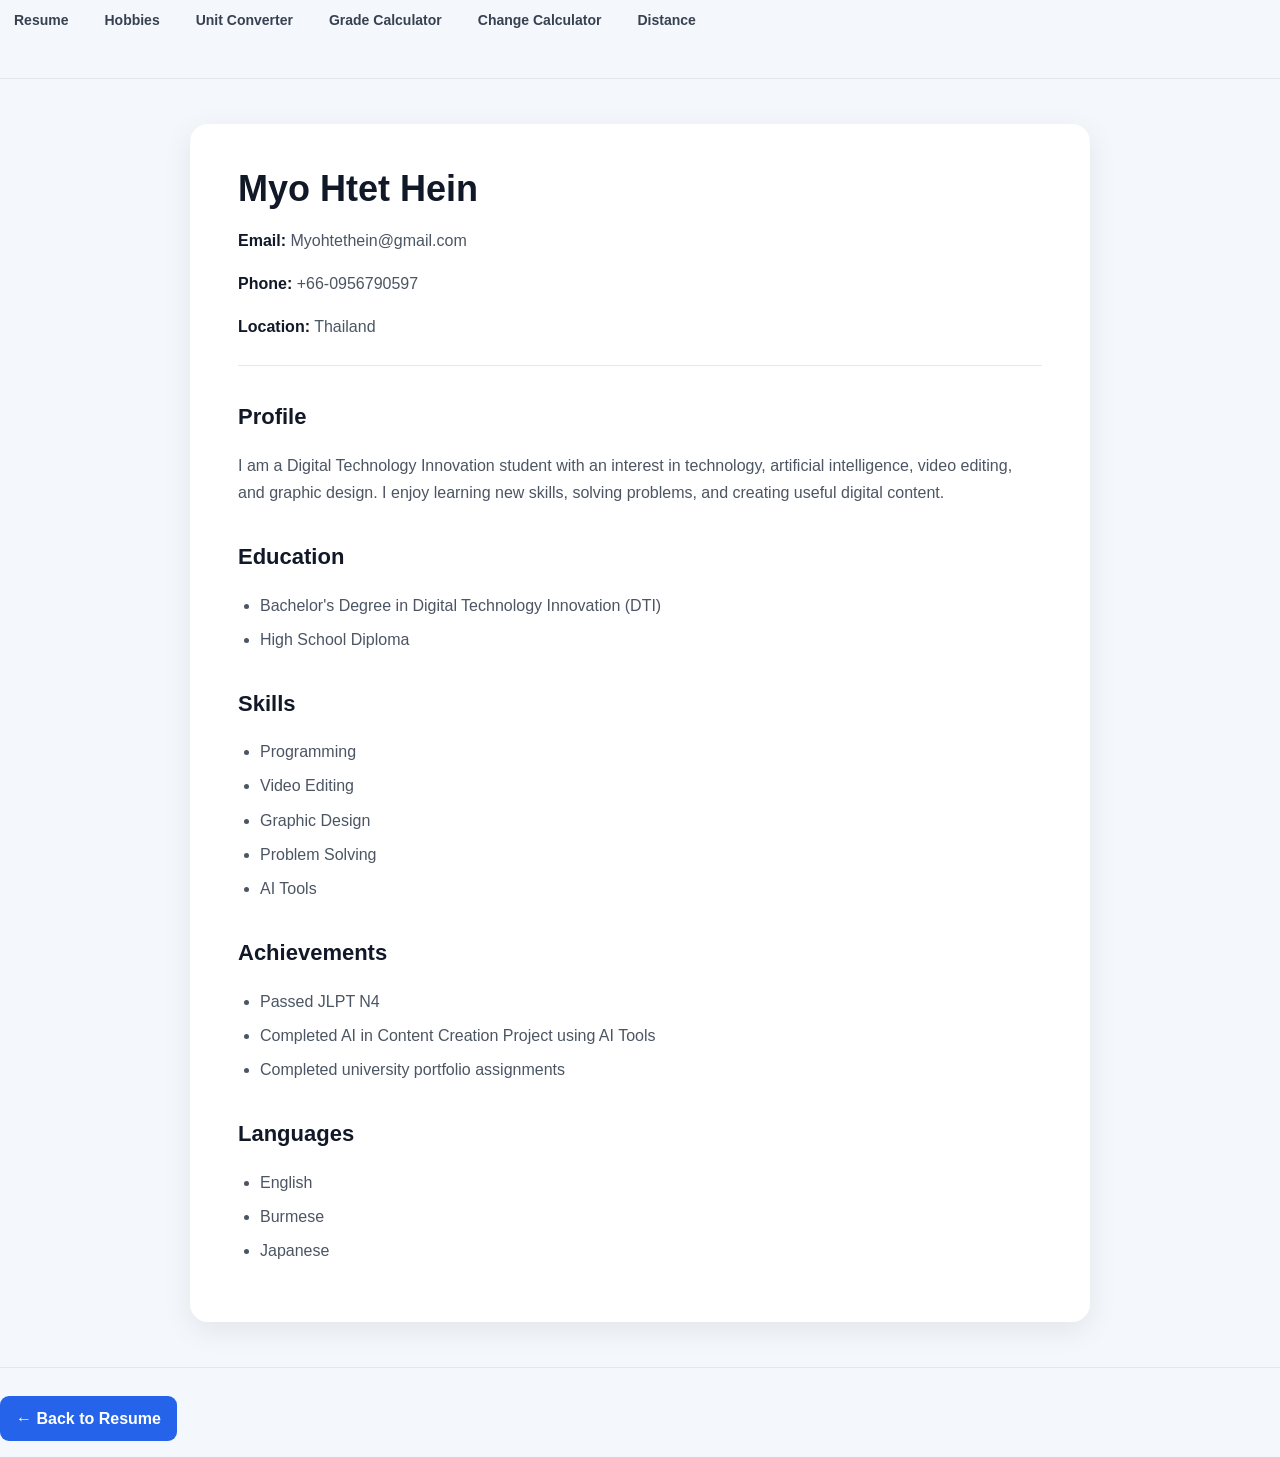
<file: index.html>
<!DOCTYPE html>
<html lang="en">
<head>
    <meta charset="UTF-8">
    <meta name="viewport" content="width=device-width, initial-scale=1.0">
    <title>My Resume</title>

    <link rel="stylesheet" href="style.css">
</head>

<body>
<nav class="site-nav">
    <a href="index.html">Resume</a>
    <a href="hobby.html">Hobbies</a>
    <a href="unit-converter.html">Unit Converter</a>
    <a href="grade.html">Grade Calculator</a>
    <a href="change.html">Change Calculator</a>
    <a href="distance.html">Distance</a>
</nav>
<hr>


<div class="container">

<h1>Myo Htet Hein</h1>

<p><strong>Email:</strong> Myohtethein@gmail.com</p>
<p><strong>Phone:</strong> +66-0956790597</p>
<p><strong>Location:</strong> Thailand</p>

<hr>

<h2>Profile</h2>

<p>
I am a Digital Technology Innovation student with an interest in technology,
artificial intelligence, video editing, and graphic design. I enjoy learning
new skills, solving problems, and creating useful digital content.
</p>

<h2>Education</h2>

<ul>
    <li>Bachelor's Degree in Digital Technology Innovation (DTI)</li>
    <li>High School Diploma</li>
</ul>

<h2>Skills</h2>

<ul>
    <li>Programming</li>
    <li>Video Editing</li>
    <li>Graphic Design</li>
    <li>Problem Solving</li>
    <li>AI Tools</li>
</ul>

<h2>Achievements</h2>

<ul>
    <li>Passed JLPT N4</li>
    <li>Completed AI in Content Creation Project using AI Tools</li>
    <li>Completed university portfolio assignments</li>
</ul>

<h2>Languages</h2>

<ul>
    <li>English</li>
    <li>Burmese</li>
    <li>Japanese</li>
</ul>



</div>


<hr>
<p class="back-link"><a href="index.html">← Back to Resume</a></p>

</body>
</html>
</file>
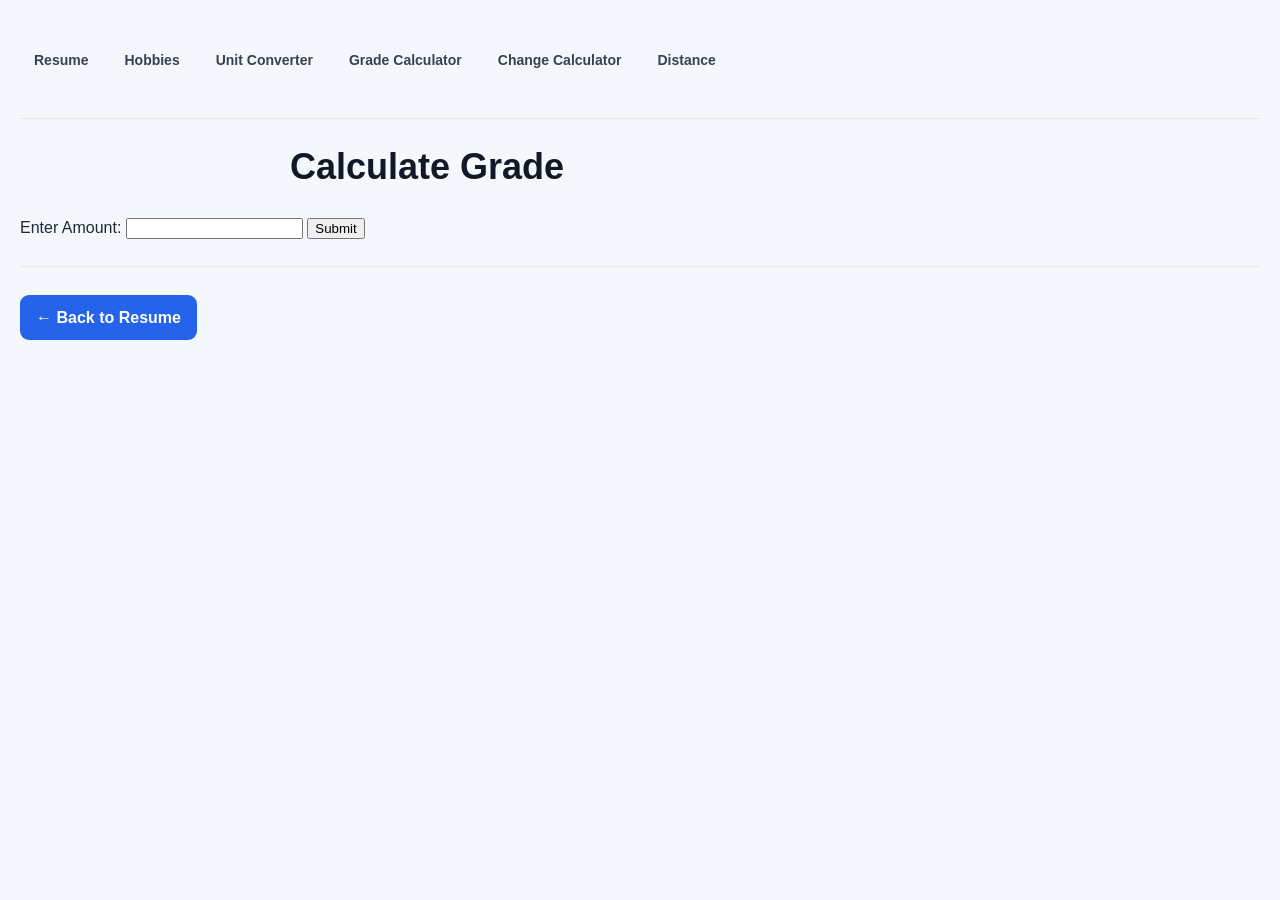
<file: grade.html>
<!DOCTYPE html>
<html>
<head>
    <title>Calculate Grade</title>
    <link rel="stylesheet" href="style.css">
</head>
<body>
<nav class="site-nav">
    <a href="index.html">Resume</a>
    <a href="hobby.html">Hobbies</a>
    <a href="unit-converter.html">Unit Converter</a>
    <a href="grade.html">Grade Calculator</a>
    <a href="change.html">Change Calculator</a>
    <a href="distance.html">Distance</a>
</nav>
<hr>


<h1>Calculate Grade</h1>

<label>Enter Amount:</label>
<input type="number" id="mark">
<button onclick="calculateGrade()">Submit</button>

<p id="result"></p>

<script>
function calculateGrade() {
    let mark = parseInt(document.getElementById("mark").value);
    let grade = "";

    // Check for invalid input
    if (isNaN(mark) || mark < 0 || mark > 100) {
        document.getElementById("result").innerHTML =
            "Invalid input! Please enter a number between 0 and 100.";
        return;
    }

    if (mark >= 80) {
        grade = "A";
    }
    else if (mark >= 70) {
        grade = "B";
    }
    else if (mark >= 60) {
        grade = "C";
    }
    else if (mark >= 50) {
        grade = "D";
    }
    else {
        grade = "F";
    }

    document.getElementById("result").innerHTML = "You got a " + grade;
}
</script>


<hr>
<p class="back-link"><a href="index.html">← Back to Resume</a></p>

</body>
</html>
</file>
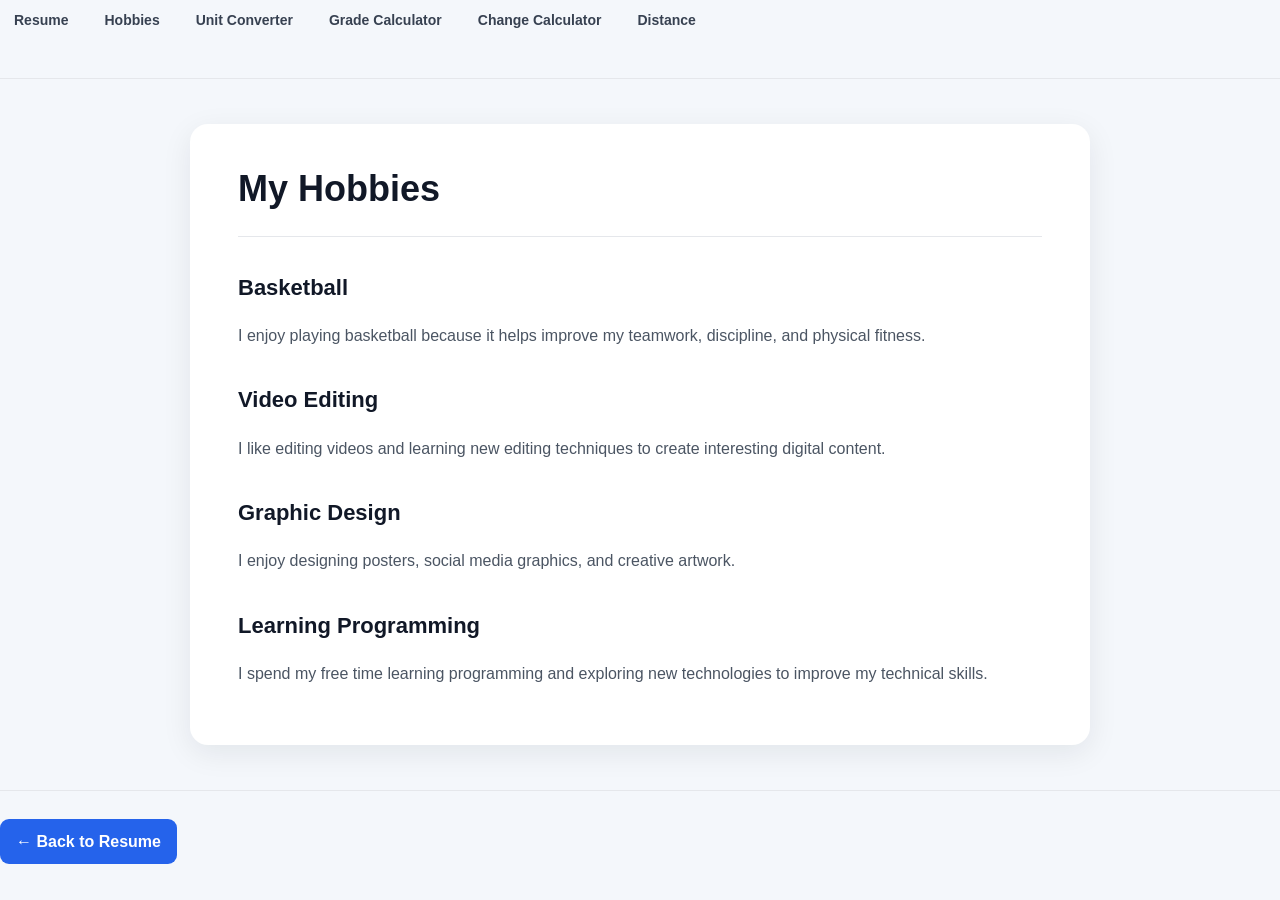
<file: hobby.html>
<!DOCTYPE html>
<html lang="en">
<head>
    <meta charset="UTF-8">
    <meta name="viewport" content="width=device-width, initial-scale=1.0">
    <title>My Hobbies</title>

    <link rel="stylesheet" href="style.css">
</head>

<body>
<nav class="site-nav">
    <a href="index.html">Resume</a>
    <a href="hobby.html">Hobbies</a>
    <a href="unit-converter.html">Unit Converter</a>
    <a href="grade.html">Grade Calculator</a>
    <a href="change.html">Change Calculator</a>
    <a href="distance.html">Distance</a>
</nav>
<hr>


<div class="container">

<h1>My Hobbies</h1>

<hr>

<h2>Basketball</h2>

<p>
I enjoy playing basketball because it helps improve my teamwork,
discipline, and physical fitness.
</p>

<h2>Video Editing</h2>

<p>
I like editing videos and learning new editing techniques to create
interesting digital content.
</p>

<h2>Graphic Design</h2>

<p>
I enjoy designing posters, social media graphics, and creative artwork.
</p>

<h2>Learning Programming</h2>

<p>
I spend my free time learning programming and exploring new technologies
to improve my technical skills.
</p>



</div>


<hr>
<p class="back-link"><a href="index.html">← Back to Resume</a></p>

</body>
</html>
</file>
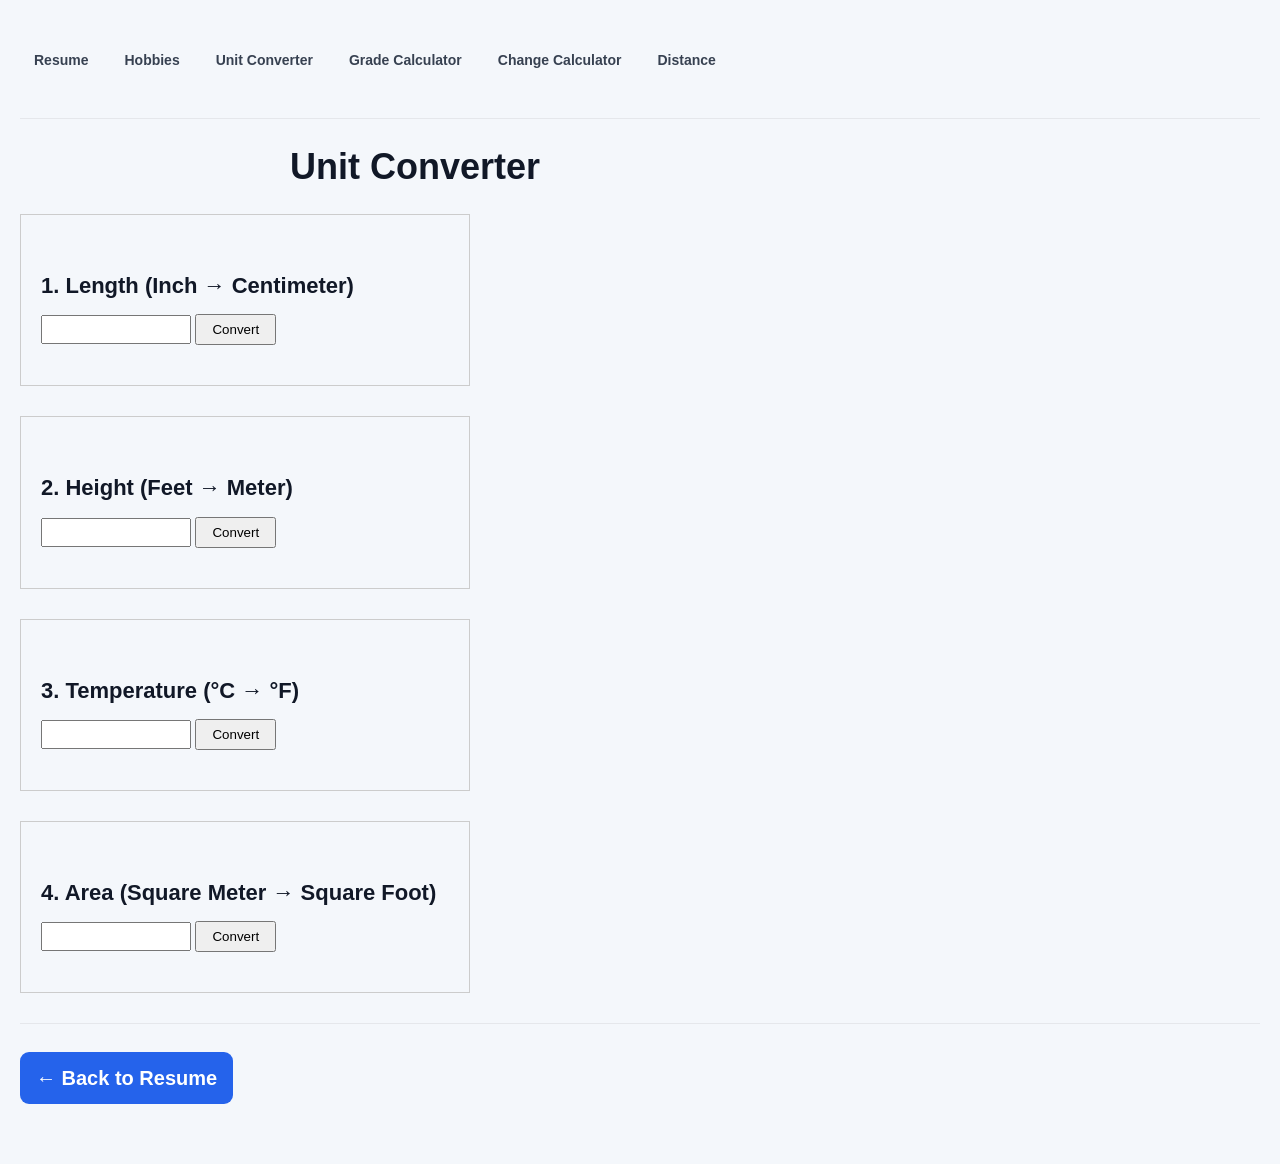
<file: unit-converter.html>
<!DOCTYPE html>
<html>
<head>
    <title>Unit Converter</title>

    <style>
        body{
            font-family: Arial;
            margin:40px;
        }

        h1{
            color:#333;
        }

        .box{
            margin-bottom:30px;
            padding:20px;
            border:1px solid #ccc;
            width:450px;
        }

        input{
            width:150px;
            padding:5px;
        }

        button{
            padding:6px 15px;
        }

        p{
            font-size:20px;
            color:blue;
        }
    </style>
    <link rel="stylesheet" href="style.css">
</head>

<body>
<nav class="site-nav">
    <a href="index.html">Resume</a>
    <a href="hobby.html">Hobbies</a>
    <a href="unit-converter.html">Unit Converter</a>
    <a href="grade.html">Grade Calculator</a>
    <a href="change.html">Change Calculator</a>
    <a href="distance.html">Distance</a>
</nav>
<hr>


<h1>Unit Converter</h1>

<!-- Length -->
<div class="box">
<h2>1. Length (Inch → Centimeter)</h2>

<input type="number" id="inch">

<button onclick="lengthConvert()">Convert</button>

<p id="lengthResult"></p>
</div>

<!-- Height -->
<div class="box">
<h2>2. Height (Feet → Meter)</h2>

<input type="number" id="feet">

<button onclick="heightConvert()">Convert</button>

<p id="heightResult"></p>
</div>

<!-- Temperature -->
<div class="box">
<h2>3. Temperature (°C → °F)</h2>

<input type="number" id="celsius">

<button onclick="tempConvert()">Convert</button>

<p id="tempResult"></p>
</div>

<!-- Area -->
<div class="box">
<h2>4. Area (Square Meter → Square Foot)</h2>

<input type="number" id="sqm">

<button onclick="areaConvert()">Convert</button>

<p id="areaResult"></p>
</div>


<script>

function lengthConvert(){

    let inch =
    document.getElementById("inch").value;

    let cm = inch * 2.54;

    document.getElementById("lengthResult").innerHTML =
    inch + " inch = " + cm.toFixed(2) + " cm";
}

function heightConvert(){

    let feet =
    document.getElementById("feet").value;

    let meter = feet * 0.3048;

    document.getElementById("heightResult").innerHTML =
    feet + " ft = " + meter.toFixed(2) + " m";
}

function tempConvert(){

    let c =
    document.getElementById("celsius").value;

    let f = (c * 9/5) + 32;

    document.getElementById("tempResult").innerHTML =
    c + " °C = " + f.toFixed(2) + " °F";
}

function areaConvert(){

    let sqm =
    document.getElementById("sqm").value;

    let sqft = sqm * 10.764;

    document.getElementById("areaResult").innerHTML =
    sqm + " m² = " + sqft.toFixed(2) + " ft²";
}

</script>


<hr>
<p class="back-link"><a href="index.html">← Back to Resume</a></p>

</body>
</html>
</file>
<file: style.css>
/* ===== DTI224 Personal Website ===== */

* {
    box-sizing: border-box;
}

html {
    scroll-behavior: smooth;
}

body {
    margin: 0;
    font-family: Arial, Helvetica, sans-serif;
    color: #1f2937;
    background: #f4f7fb;
    line-height: 1.7;
}

/* Main content */
.container {
    width: min(900px, calc(100% - 32px));
    margin: 45px auto;
    padding: 42px 48px;
    background: #ffffff;
    border-radius: 18px;
    box-shadow: 0 8px 30px rgba(15, 23, 42, 0.08);
}

/* Navigation */
.site-nav {
    display: flex;
    flex-wrap: wrap;
    gap: 8px;
    margin: -8px -8px 28px;
    padding: 8px;
}

.site-nav a {
    display: inline-block;
    padding: 9px 14px;
    color: #374151;
    text-decoration: none;
    font-size: 14px;
    font-weight: 600;
    border-radius: 9px;
    transition: 0.2s ease;
}

.site-nav a:hover {
    color: #111827;
    background: #eef2f7;
}

/* Headings */
h1 {
    margin: 0 0 8px;
    color: #111827;
    font-size: 36px;
    line-height: 1.25;
}

h2 {
    margin-top: 32px;
    margin-bottom: 10px;
    color: #111827;
    font-size: 22px;
}

h3 {
    color: #111827;
}

/* Text */
p {
    color: #4b5563;
}

ul {
    padding-left: 22px;
    color: #4b5563;
}

li {
    margin: 7px 0;
}

/* Divider */
hr {
    border: 0;
    height: 1px;
    margin: 25px 0;
    background: #e5e7eb;
}

/* Links */
a {
    color: #2563eb;
}

a:hover {
    color: #1d4ed8;
}

/* Back button */
.back-link {
    margin-top: 28px;
}

.back-link a {
    display: inline-block;
    padding: 9px 16px;
    color: #ffffff;
    background: #2563eb;
    border-radius: 9px;
    text-decoration: none;
    font-weight: 600;
    transition: 0.2s ease;
}

.back-link a:hover {
    background: #1d4ed8;
    transform: translateY(-1px);
}

/* Resume contact information */
.container > p strong {
    color: #111827;
}

/* Calculator pages */
body:not(:has(.container)) {
    padding: 40px 20px;
}

body:not(:has(.container)) > h1 {
    max-width: 700px;
    margin: 0 auto 25px;
}

body:not(:has(.container)) > label,
body:not(:has(.container)) > input,
body:not(:has(.container)) > button,
body:not(:has(.container)) > p,
body:not(:has(.container)) > #result {
    margin-left: auto;
    margin-right: auto;
}

/* Responsive */
@media (max-width: 650px) {
    .container {
        width: calc(100% - 20px);
        margin: 20px auto;
        padding: 28px 22px;
        border-radius: 14px;
    }

    h1 {
        font-size: 29px;
    }

    h2 {
        font-size: 20px;
    }

    .site-nav {
        gap: 4px;
    }

    .site-nav a {
        font-size: 13px;
        padding: 8px 10px;
    }
}
</file>
